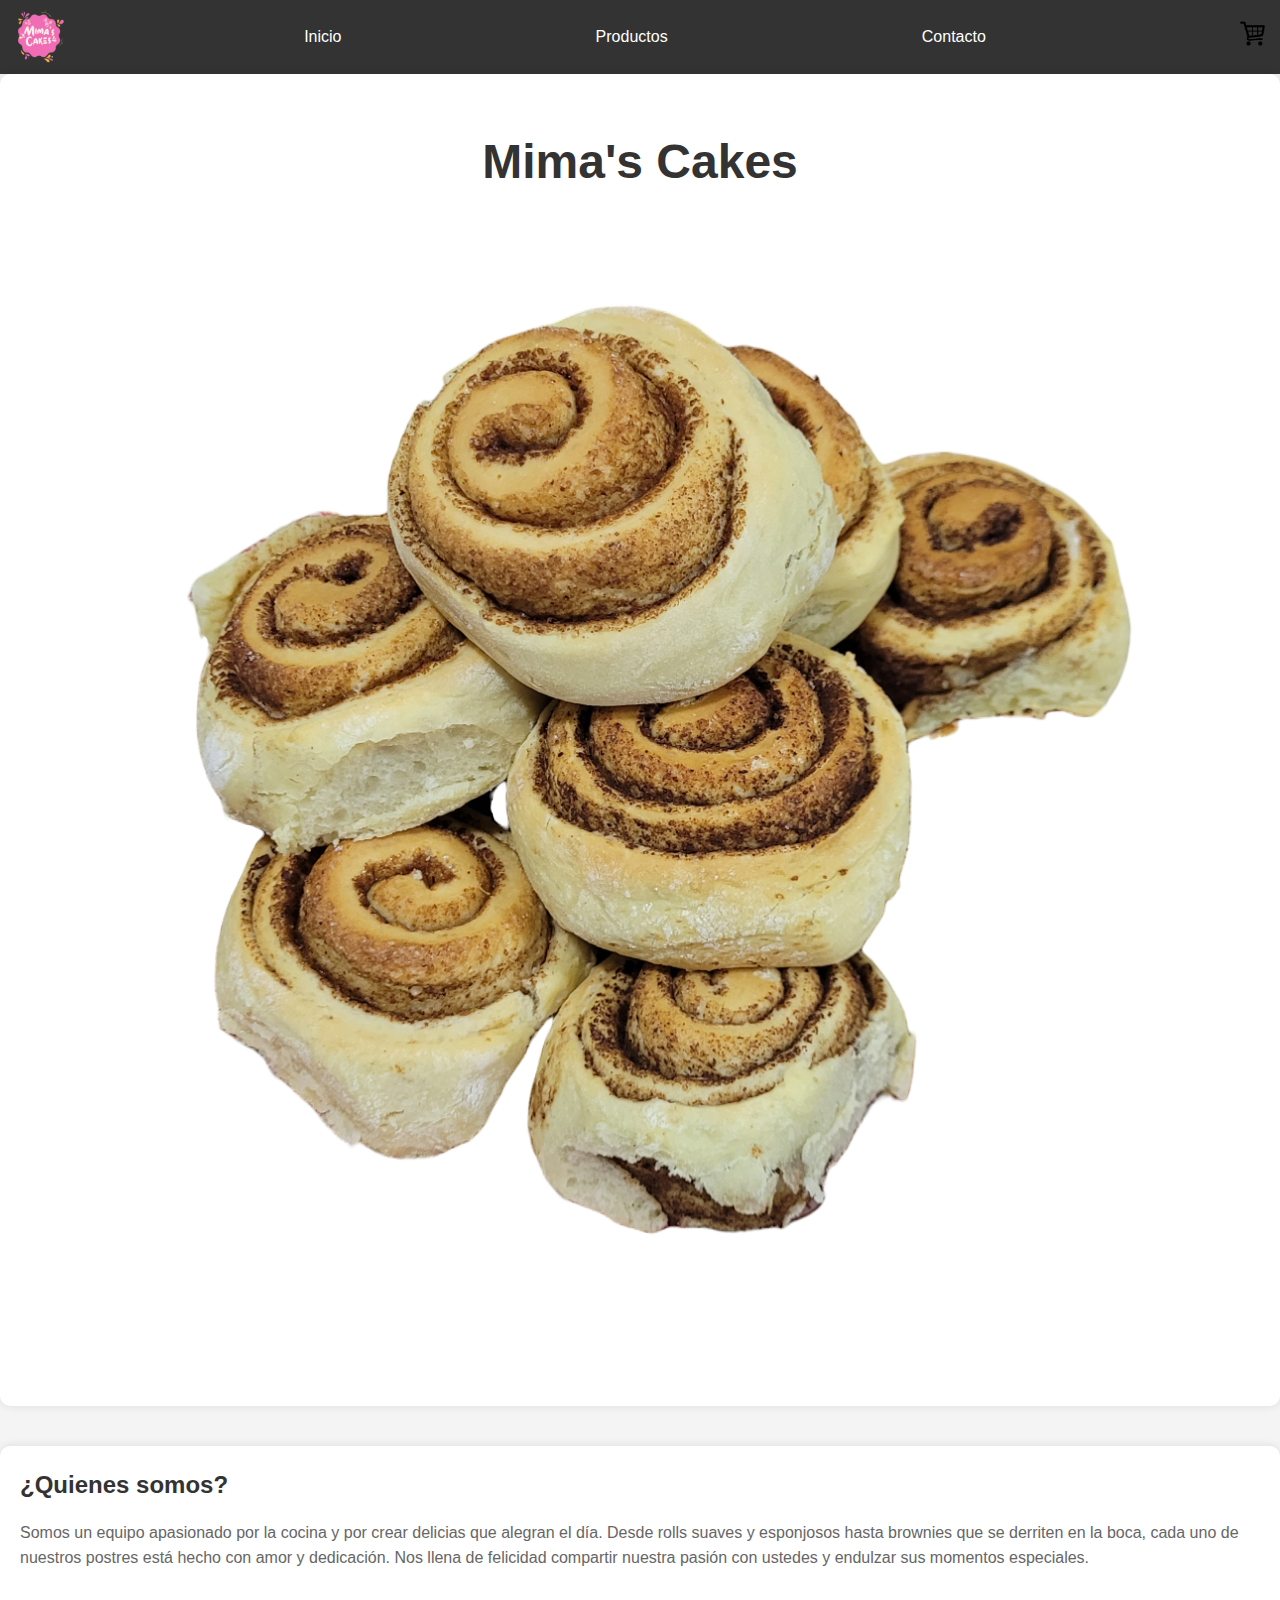
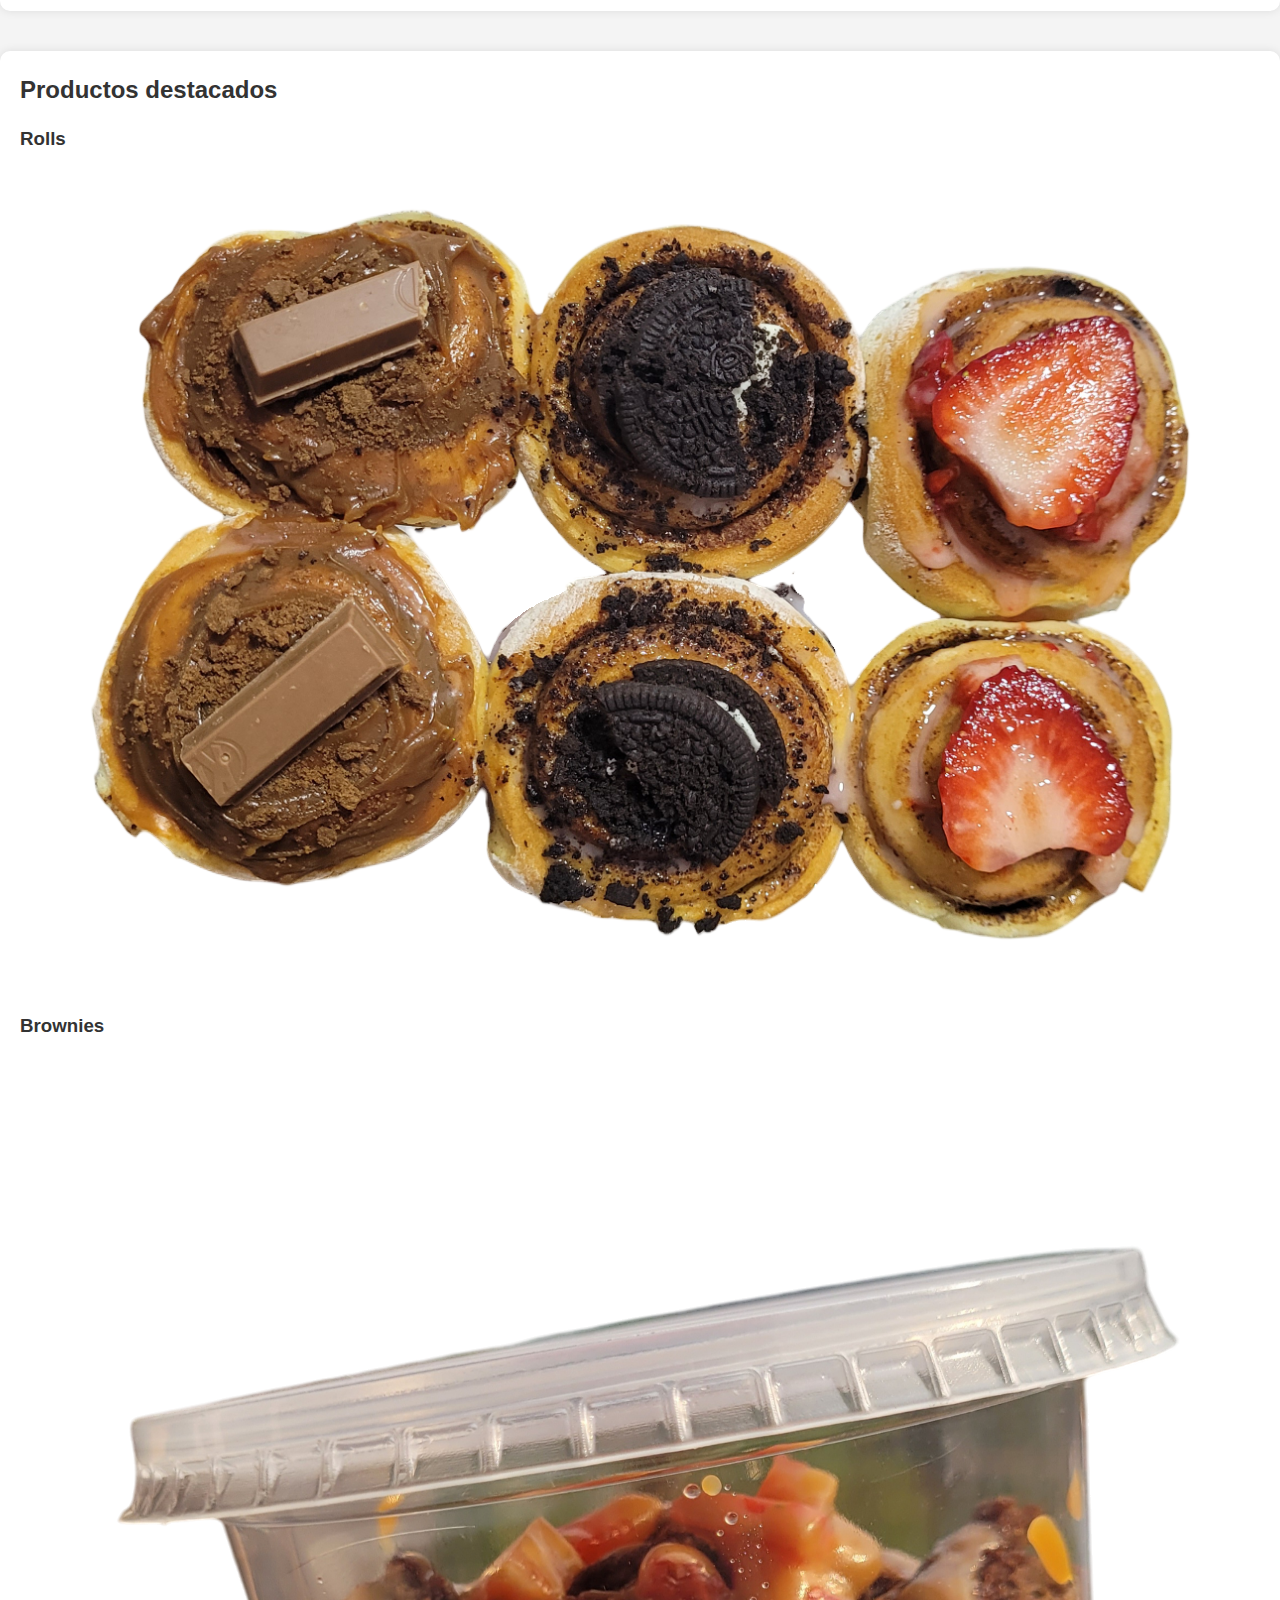
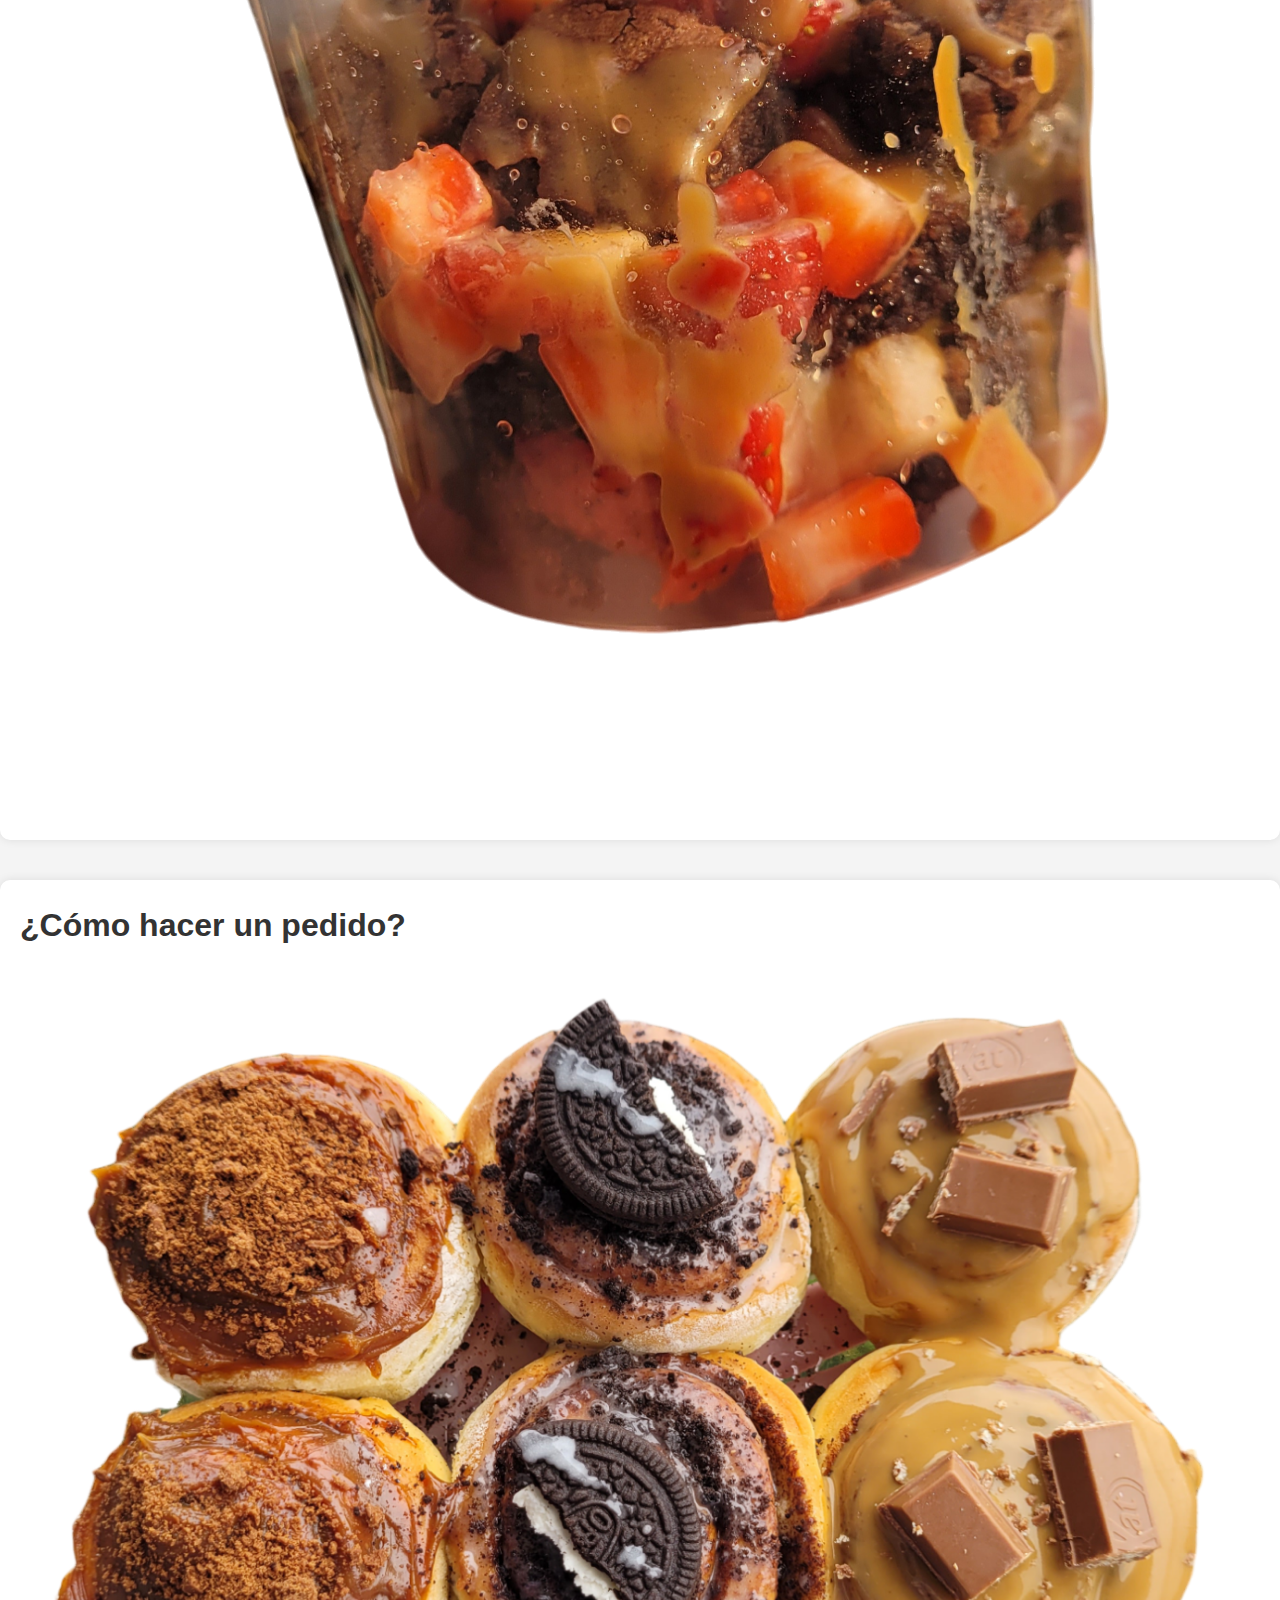
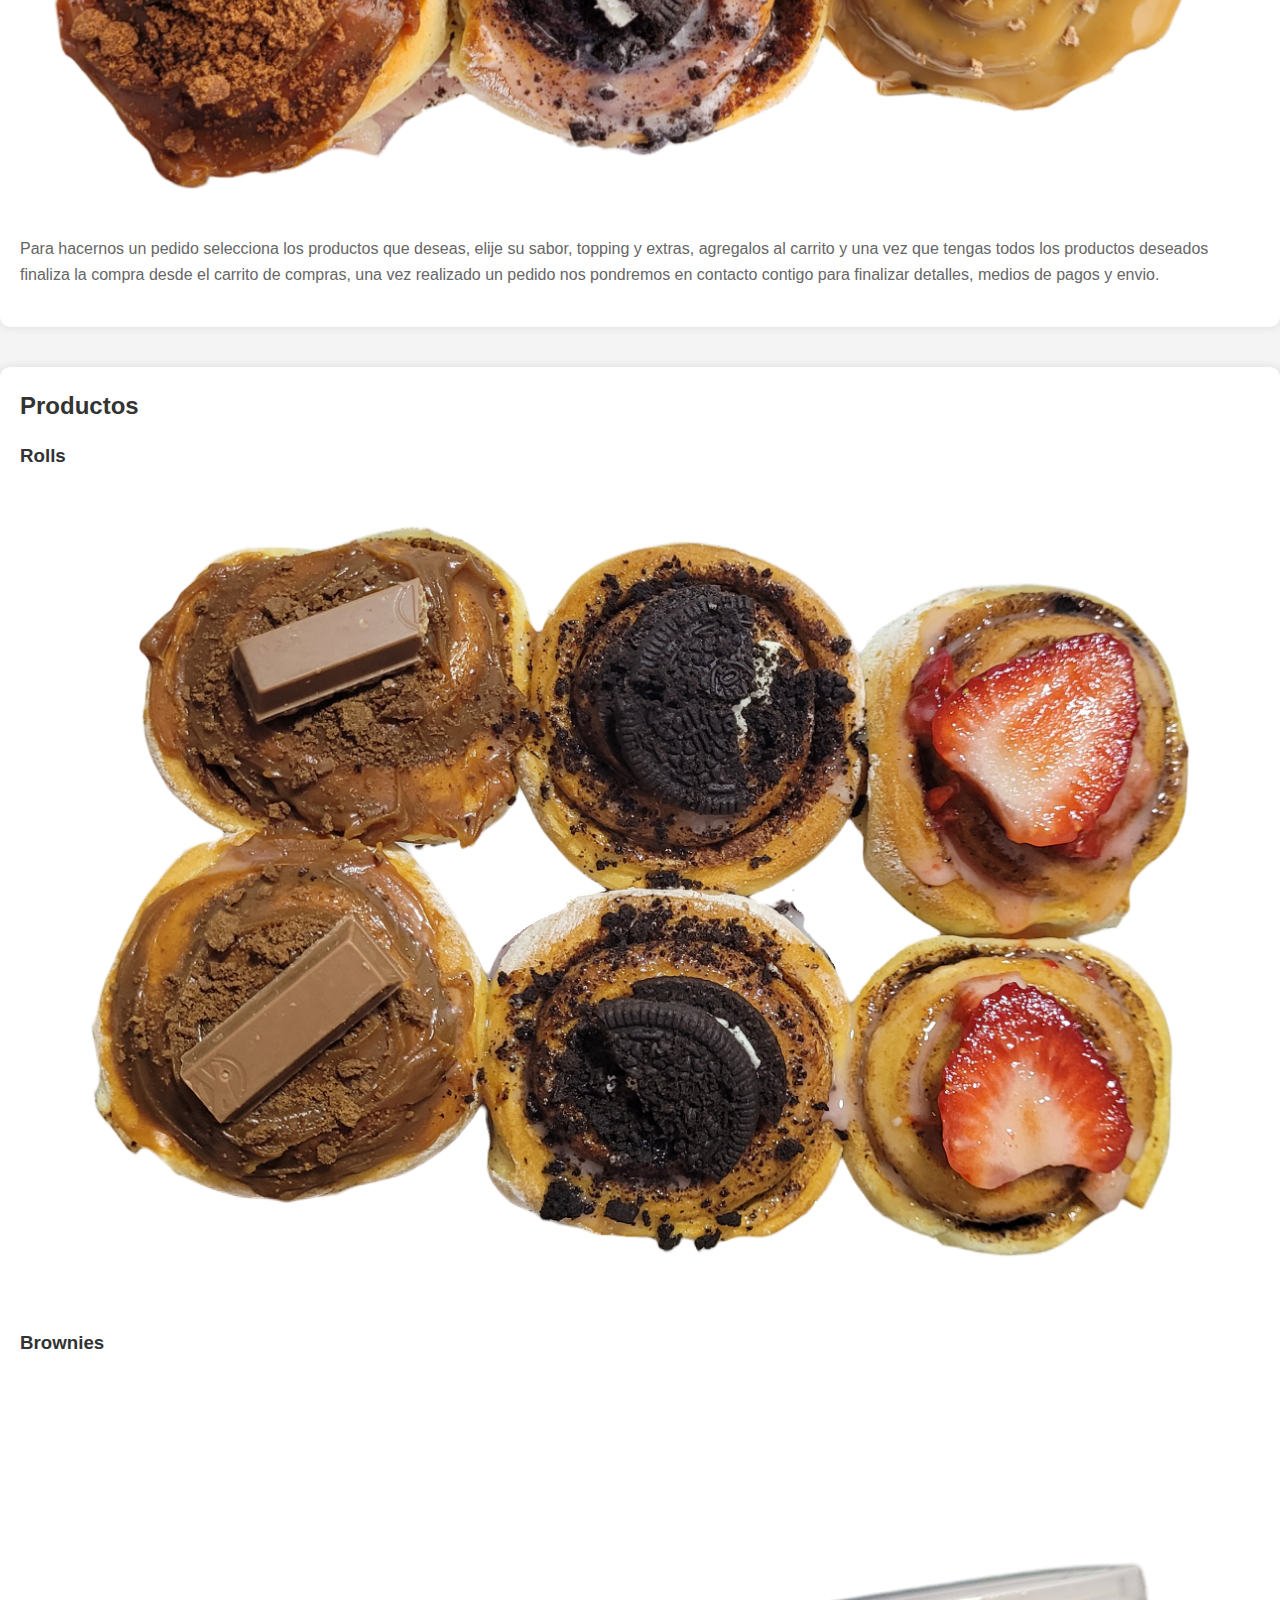
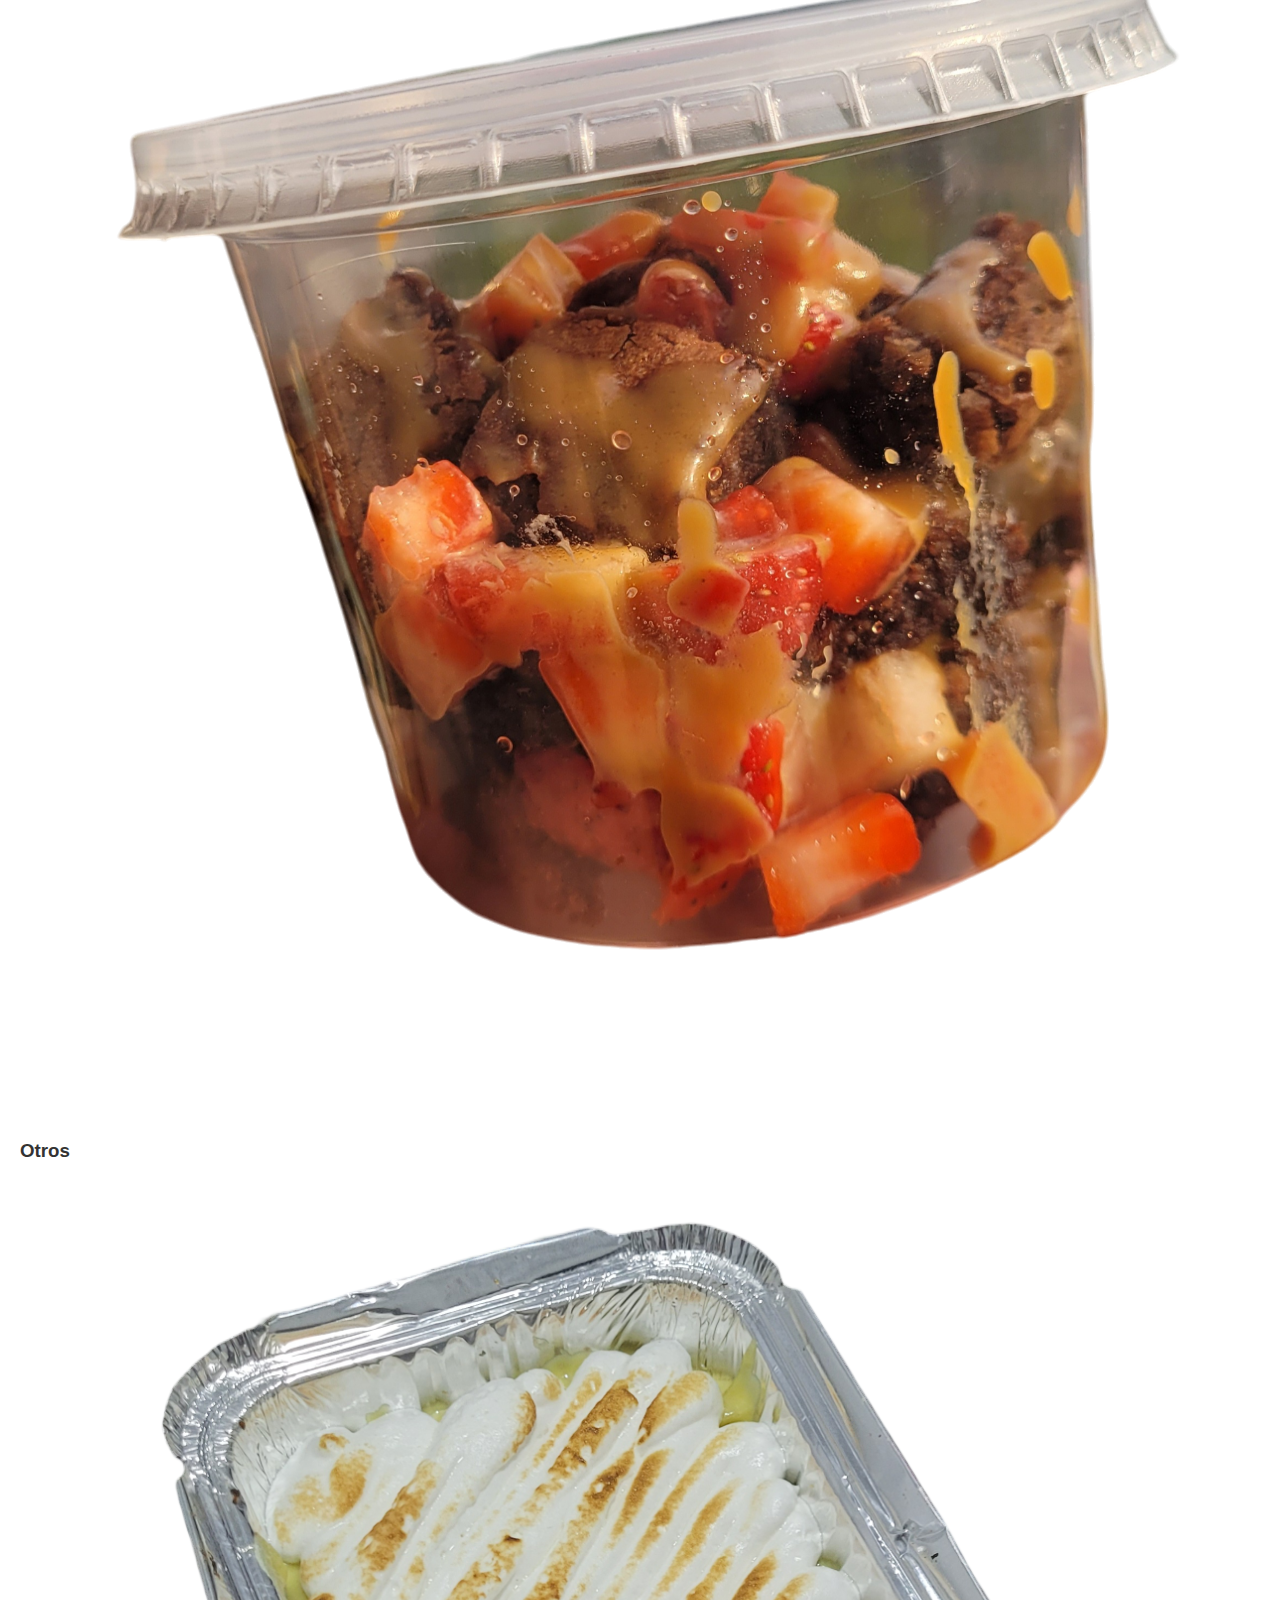
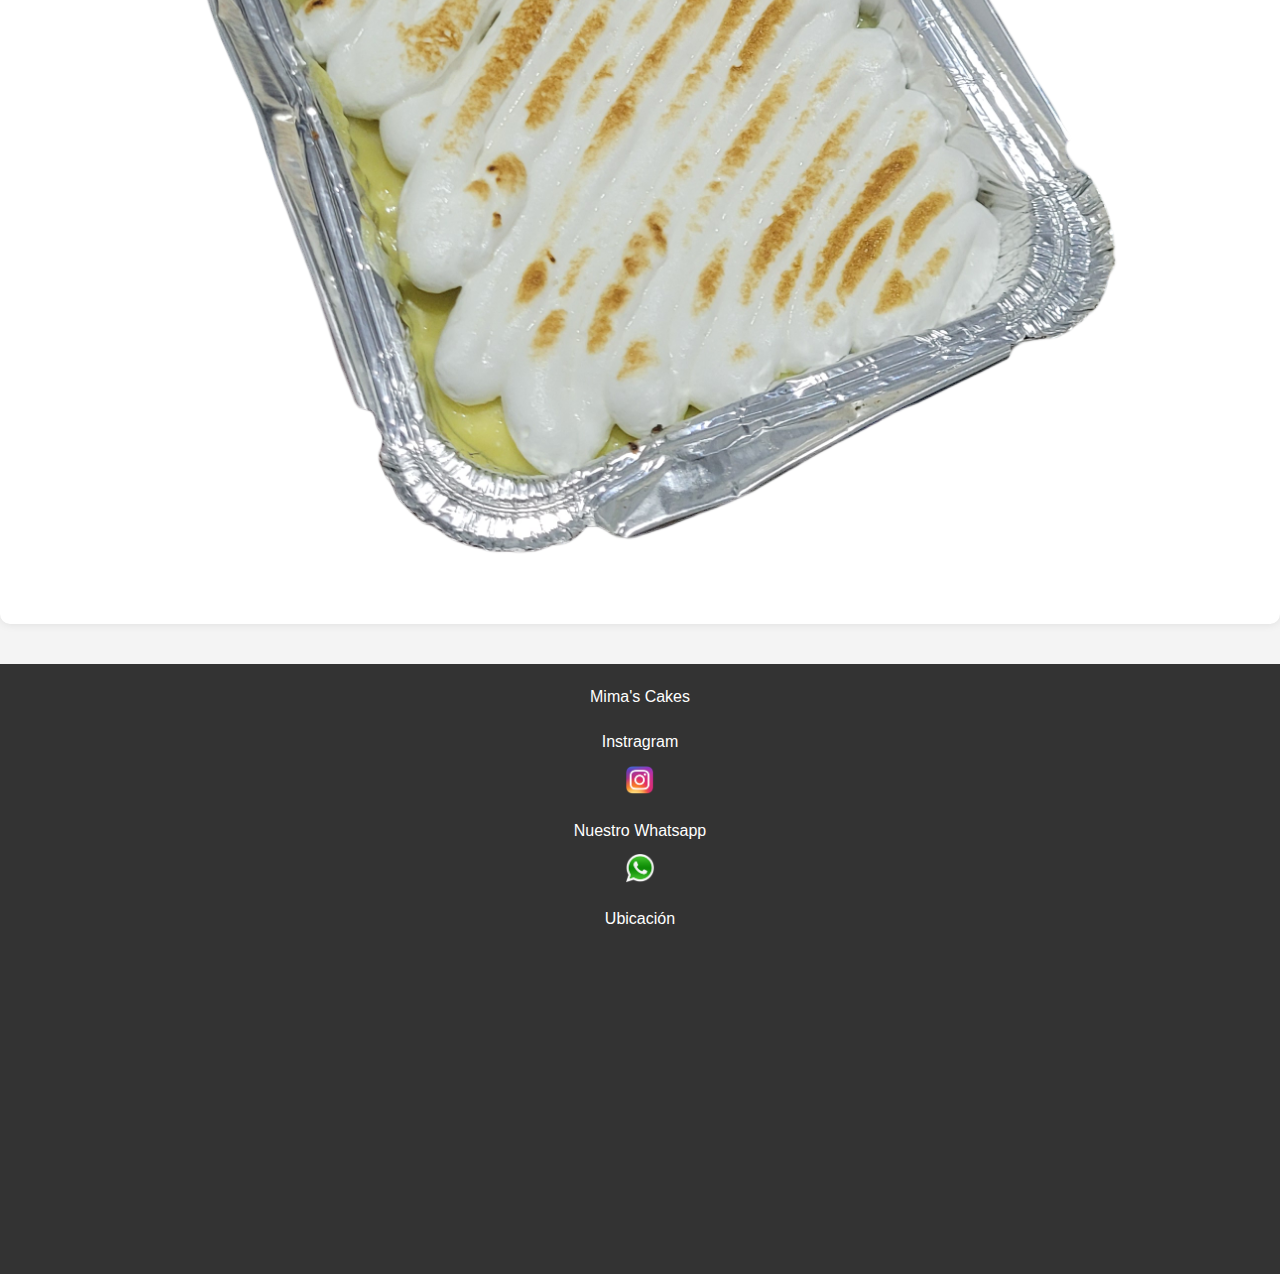
<file: index.html>
<!DOCTYPE html>
<html lang="es">
<head>
  <meta charset="UTF-8">
  <meta name="viewport" content="width=device-width, initial-scale=1.0">
  <title>Mima's cakes</title>
  <link rel="icon" type="image/x-icon" href="imagenes/icon.ico">
  <link rel="stylesheet" href="estilos.css">
</head>
<body>
  <header>
    <nav>
      <img class="logo" src="imagenes/logo.png" alt="logo" width="50">
      <a href="#inicio">Inicio</a>
      <a href="#productos">Productos</a>
      <a href="#contacto">Contacto</a>
      <a href="#seccion3"Carrito>
        <img src="imagenes/carrito.png" alt="carrito" width="25">
      </a>
    </nav>
  </header>
  <main>
    <section class="inicio">
      <h1 class="titulo">Mima's Cakes</h1>
      <img src="imagenes/Pila_rolls.png" alt="rollcitos">
    </section>
    <section>
      <h2>¿Quienes somos?</h2>
      <p>Somos un equipo apasionado por la cocina y por crear delicias que alegran el día. Desde rolls suaves y esponjosos hasta brownies que se derriten en la boca, cada uno de nuestros postres está hecho con amor y dedicación. Nos llena de felicidad compartir nuestra pasión con ustedes y endulzar sus momentos especiales.</p>
    </section>
    <section id="productos_destacados">
      <h2>Productos destacados</h2>
      <h3>Rolls</h3>
      <a href="index2.html#rolls"Rolls>
        <img src="imagenes/rolls_arriba2.png" alt="roll">
      </a>
      <h3>Brownies</h3>
      <a href="index2.html"Brownies>
        <img src="imagenes/Cups_brownies.png" alt="brownie">
      </a>
      </section>
      <article>
        <h1>¿Cómo hacer un pedido?</h1>
        <img src="imagenes/rolls_arriba.png" alt="rolls2">
        <p>Para hacernos un pedido selecciona los productos que deseas, elije su sabor, topping y extras, agregalos al carrito y una vez que tengas todos los productos deseados finaliza la compra desde el carrito de compras, una vez realizado un pedido nos pondremos en contacto contigo para finalizar detalles, medios de pagos y envio.</p>
      </article>
      <section id="productos">
        <h2>Productos</h2>
        <h3>Rolls</h3>
        <a href="#Rolls"Rolls>
          <img src="imagenes/rolls_arriba2.png" alt="roll">
        </a>
        <h3>Brownies</h3>
        <a href="#Brownies"Brownies>
          <img src="imagenes/Cups_brownies.png" alt="brownie">
        </a>
        <h3>Otros</h3>
        <a href="#Otros"Otros>
          <img src="imagenes/lemon pie.png" alt="otros">
        </a>
        </section>

  </main>
  <footer>
    <!-- <section id="contacto"> -->
      <p>Mima's Cakes</p>
      <ul class="contacto">
        <li>
          <p>Instragram</p>
          <a href="https://www.instagram.com/mimascakes_/" target="_blank">
            <img src="imagenes/instagram.png" alt="instagram">
          </a>
        </li>
        <li>
          <p>Nuestro Whatsapp</p>
          <a href="https://wa.me/5493764615912" target="_blank">
            <img src="imagenes/whatsapp.png" alt="whatsapp">
          </a>
        </li>
        <li>
          <p>Ubicación</p>
          <iframe src="https://www.google.com/maps/embed?pb=!1m18!1m12!1m3!1d3543.530936649662!2d-55.90784792447162!3d-27.35912937638401!2m3!1f0!2f0!3f0!3m2!1i1024!2i768!4f13.1!3m3!1m2!1s0x9457be25ccba50d5%3A0x6cae21b99b8cc88c!2sD%C3%A1vila%201128%2C%20N3301JOA%20Posadas%2C%20Misiones!5e0!3m2!1sen!2sar!4v1724863023107!5m2!1sen!2sar" width="400" height="300" style="border:0;" allowfullscreen="" loading="lazy" referrerpolicy="no-referrer-when-downgrade"></iframe>
        </li>
      </ul>
    <!-- </section> -->
  </footer>

</body>
</html>
</file>
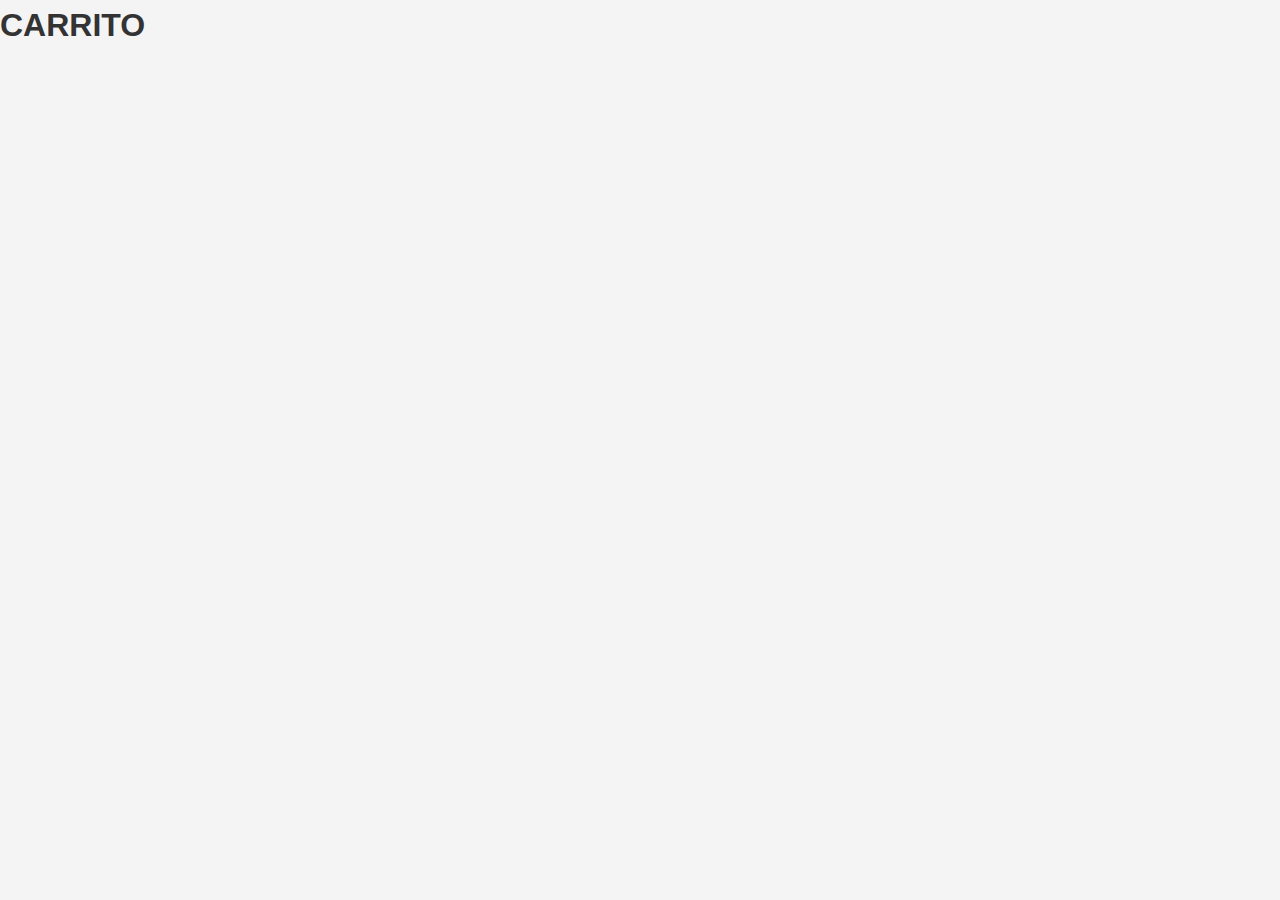
<file: comprar.html>
<!DOCTYPE html>
<html lang="en">
<head>
  <meta charset="UTF-8">
  <meta name="viewport" content="width=device-width, initial-scale=1.0">
  <title>Carrito</title>
  <link rel="icon" type="image/x-icon" href="imagenes/icon.ico">
  <link rel="stylesheet" href="estilos.css">
</head>
<body>
  <h1>CARRITO</h1>
</body>
</html>
</file>
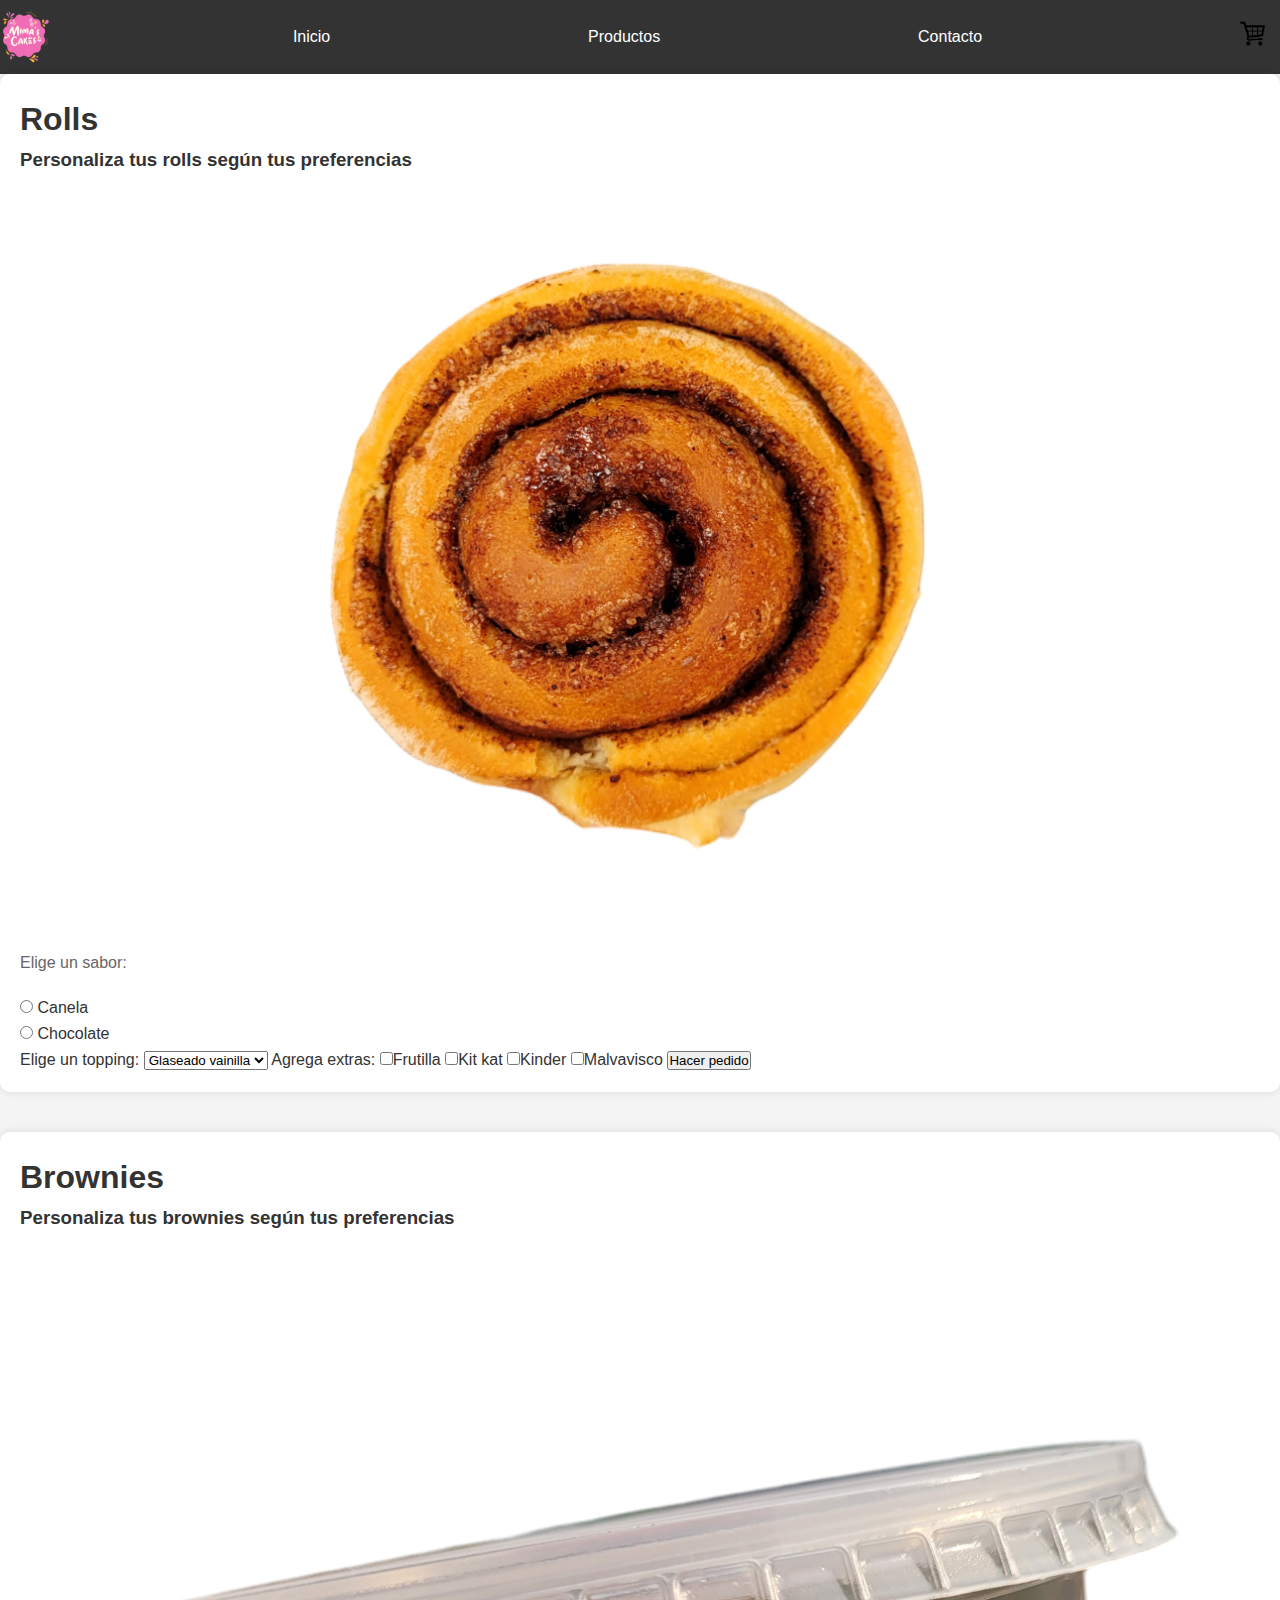
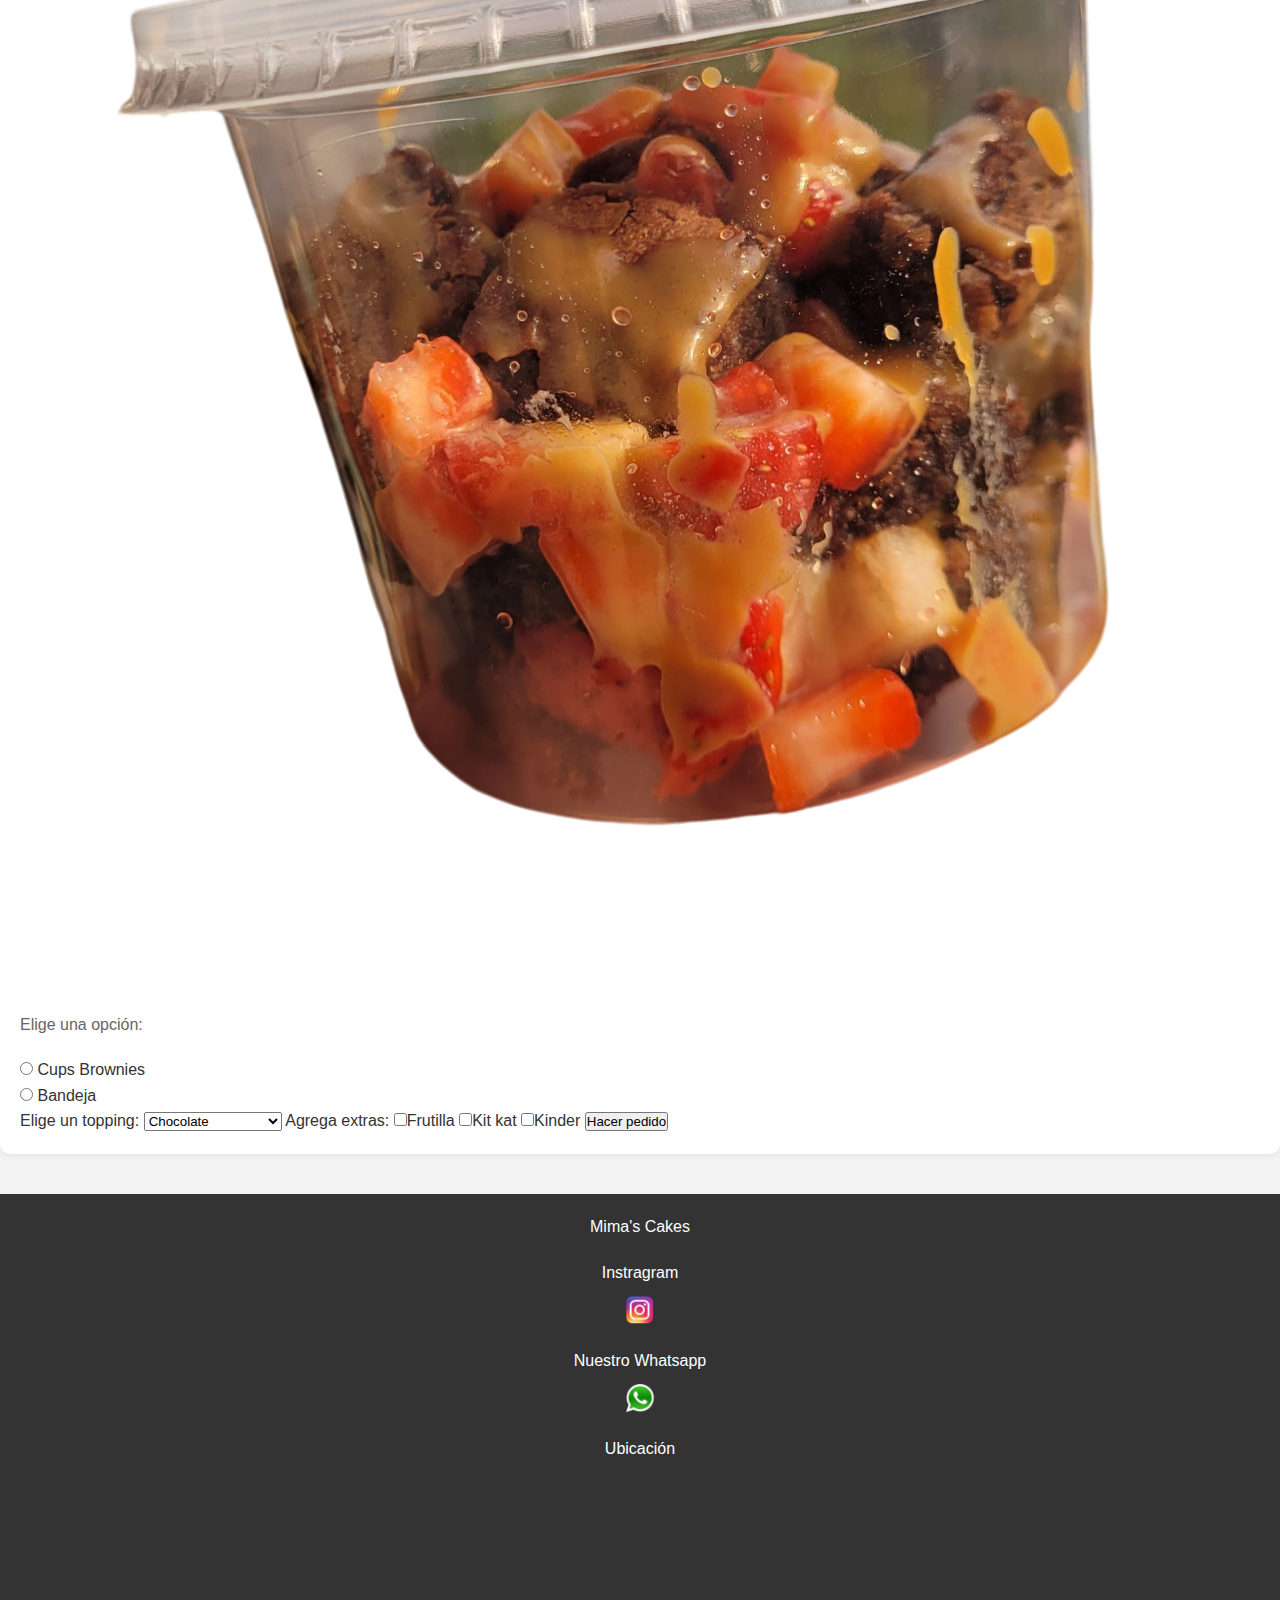
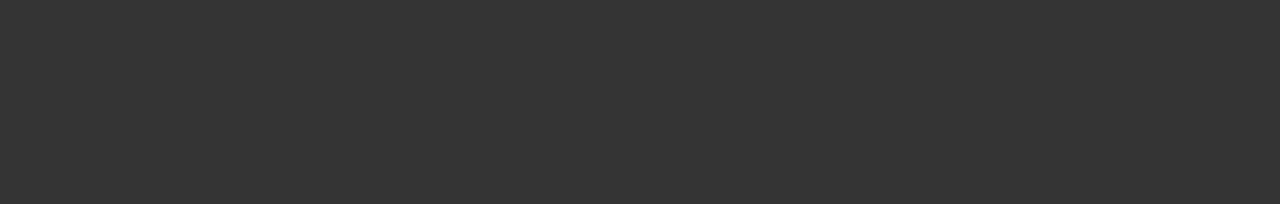
<file: index2.html>
<!DOCTYPE html>
<html lang="en">
<head>
  <meta charset="UTF-8">
  <meta name="viewport" content="width=device-width, initial-scale=1.0">
  <title>Productos</title>
  <link rel="icon" type="image/x-icon" href="imagenes/icon.ico">
  <link rel="stylesheet" href="estilos.css">
</head>

<body>

  <header>
    <nav>
      <img src="imagenes/logo.png" alt="logo" width="50">
      <a href="index.html#inicio">Inicio</a>
      <a href="index.html#productos">Productos</a>
      <a href="index.html#contacto">Contacto</a>
      <a href="#seccion3"Carrito>
        <img src="imagenes/carrito.png" alt="carrito" width="25">
      </a>
    </nav>
  </header>
  <main>
    <section id="rolls">
      <h1>Rolls</h1>
      <h3>Personaliza tus rolls según tus preferencias</h3>
      <img src="imagenes/roll.png" alt="roll1">
      <form action="/action_page.php" method="get">
        <p>Elige un sabor:</p>
        <input type="radio" id="canela" name="canela" value="canela">
        <label for="canela">Canela</label><br>
        <input type="radio" id="chocolate" name="chocolate" value="chocolate">
        <label for="chocolate">Chocolate</label><br>
        <label for="toppings">Elige un topping:</label>
        <select id="toppings>
          <option value="glaseado_limon">Glaseado limón</option>
          <option value="glaseado_vainilla">Glaseado vainilla</option>
          <option value="ddl">Dulce de leche</option>
          <option value="chocolate_top">Chocolate</option>
        </select>
        <label for="extras">Agrega extras:</label>
          <input type="checkbox" value="frutilla">Frutilla</input>
          <input type="checkbox" value="kitkat">Kit kat</input>
          <input type="checkbox" value="kinder">Kinder</input>
          <input type="checkbox" value="malvavisco">Malvavisco</input>
        <button type="submit">Hacer pedido</button>
      </form>
    </section>

    <section id="brownies">
      <h1>Brownies</h1>
      <h3>Personaliza tus brownies según tus preferencias</h3>
      <img src="imagenes/Cups_brownies.png" alt="cupsb">
      <form action="/action_page.php" method="get">
        <p>Elige una opción:</p>
        <input type="radio" id="cups" name="cups" value="cups">
        <label for="canela">Cups Brownies</label><br>
        <input type="radio" id="bandeja" name="bandeja" value="bandeja">
        <label for="chocolate">Bandeja</label><br>
        <label for="toppings">Elige un topping:</label>
        <select id="toppings>
          <option value="ddl">Dulce de leche</option>
          <option value="chocolate_top">Chocolate</option>
          <option value="leche_condensada">Leche Condensada</option>
          <option value="ninguno">Sin topping</option>
        </select>
        <label for="extras">Agrega extras:</label>
          <input type="checkbox" value="frutilla">Frutilla</input>
          <input type="checkbox" value="kitkat">Kit kat</input>
          <input type="checkbox" value="kinder">Kinder</input>
        <button type="submit">Hacer pedido</button>
      </form>
    </section>
    
  </main>

  <footer>
      <p>Mima's Cakes</p>
      <ul class="contacto">
        <li>
          <p>Instragram</p>
          <a href="https://www.instagram.com/mimascakes_/" target="_blank">
            <img src="imagenes/instagram.png" alt="instagram">
          </a>
        </li>
        <li>
          <p>Nuestro Whatsapp</p>
          <a href="https://wa.me/5493764615912" target="_blank">
            <img src="imagenes/whatsapp.png" alt="whatsapp">
          </a>
        </li>
        <li>
          <p>Ubicación</p>
          <iframe src="https://www.google.com/maps/embed?pb=!1m18!1m12!1m3!1d3543.530936649662!2d-55.90784792447162!3d-27.35912937638401!2m3!1f0!2f0!3f0!3m2!1i1024!2i768!4f13.1!3m3!1m2!1s0x9457be25ccba50d5%3A0x6cae21b99b8cc88c!2sD%C3%A1vila%201128%2C%20N3301JOA%20Posadas%2C%20Misiones!5e0!3m2!1sen!2sar!4v1724863023107!5m2!1sen!2sar" width="400" height="300" style="border:0;" allowfullscreen="" loading="lazy" referrerpolicy="no-referrer-when-downgrade"></iframe>
        </li>
      </ul>
  </footer>
</html>
</file>
<file: estilos.css>
* {
  margin: 0;
  padding: 0;
  box-sizing: border-box;
}

body {
  font-family: Arial, sans-serif;
  line-height: 1.6;
  background-color: #f4f4f4;
  color: #333;
  padding: 0;
  margin: 0;
}

header {
  background: #333;
  color: #fff;
  padding: 10px 0;
}

nav {
  display: flex;
  justify-content: space-between;
  align-items: center;
}

nav a {
  color: #fff;
  text-decoration: none;
  margin: 0 15px;
}

nav img.logo {
  margin-left: 15px;
}

section,
article {
  margin-bottom: 40px;
  padding: 20px;
  background: #fff;
  border-radius: 10px;
  box-shadow: 0 0 10px rgba(0, 0, 0, 0.1);
}

.inicio {
  text-align: center;
  padding: 50px 0;
}

.inicio h1 {
  font-size: 3rem;
  margin-bottom: 20px;
}

.inicio img {
  max-width: 100%;
  height: auto;
  border-radius: 10px;
}

section h2,
section h3,
article h1 {
  margin-bottom: 15px;
  color: #333;
}

section p,
article p {
  font-size: 1rem;
  color: #666;
  margin-bottom: 20px;
}

section img,
article img {
  max-width: 100%;
  height: auto;
  display: block;
  margin: 0 auto 20px auto;
  border-radius: 10px;
}

footer {
  background: #333;
  color: #fff;
  text-align: center;
  padding: 20px 0;
}

.contacto {
  list-style: none;
  padding: 0;
  margin-top: 20px;
}

.contacto li {
  margin-bottom: 15px;
}

.contacto img {
  width: 30px;
  height: 30px;
  margin-top: 10px;
}

@media (max-width: 768px) {
  nav {
    flex-direction: column;
    text-align: center;
  }

  nav img.logo {
    margin: 0 auto 10px auto;
  }
}
</file>
